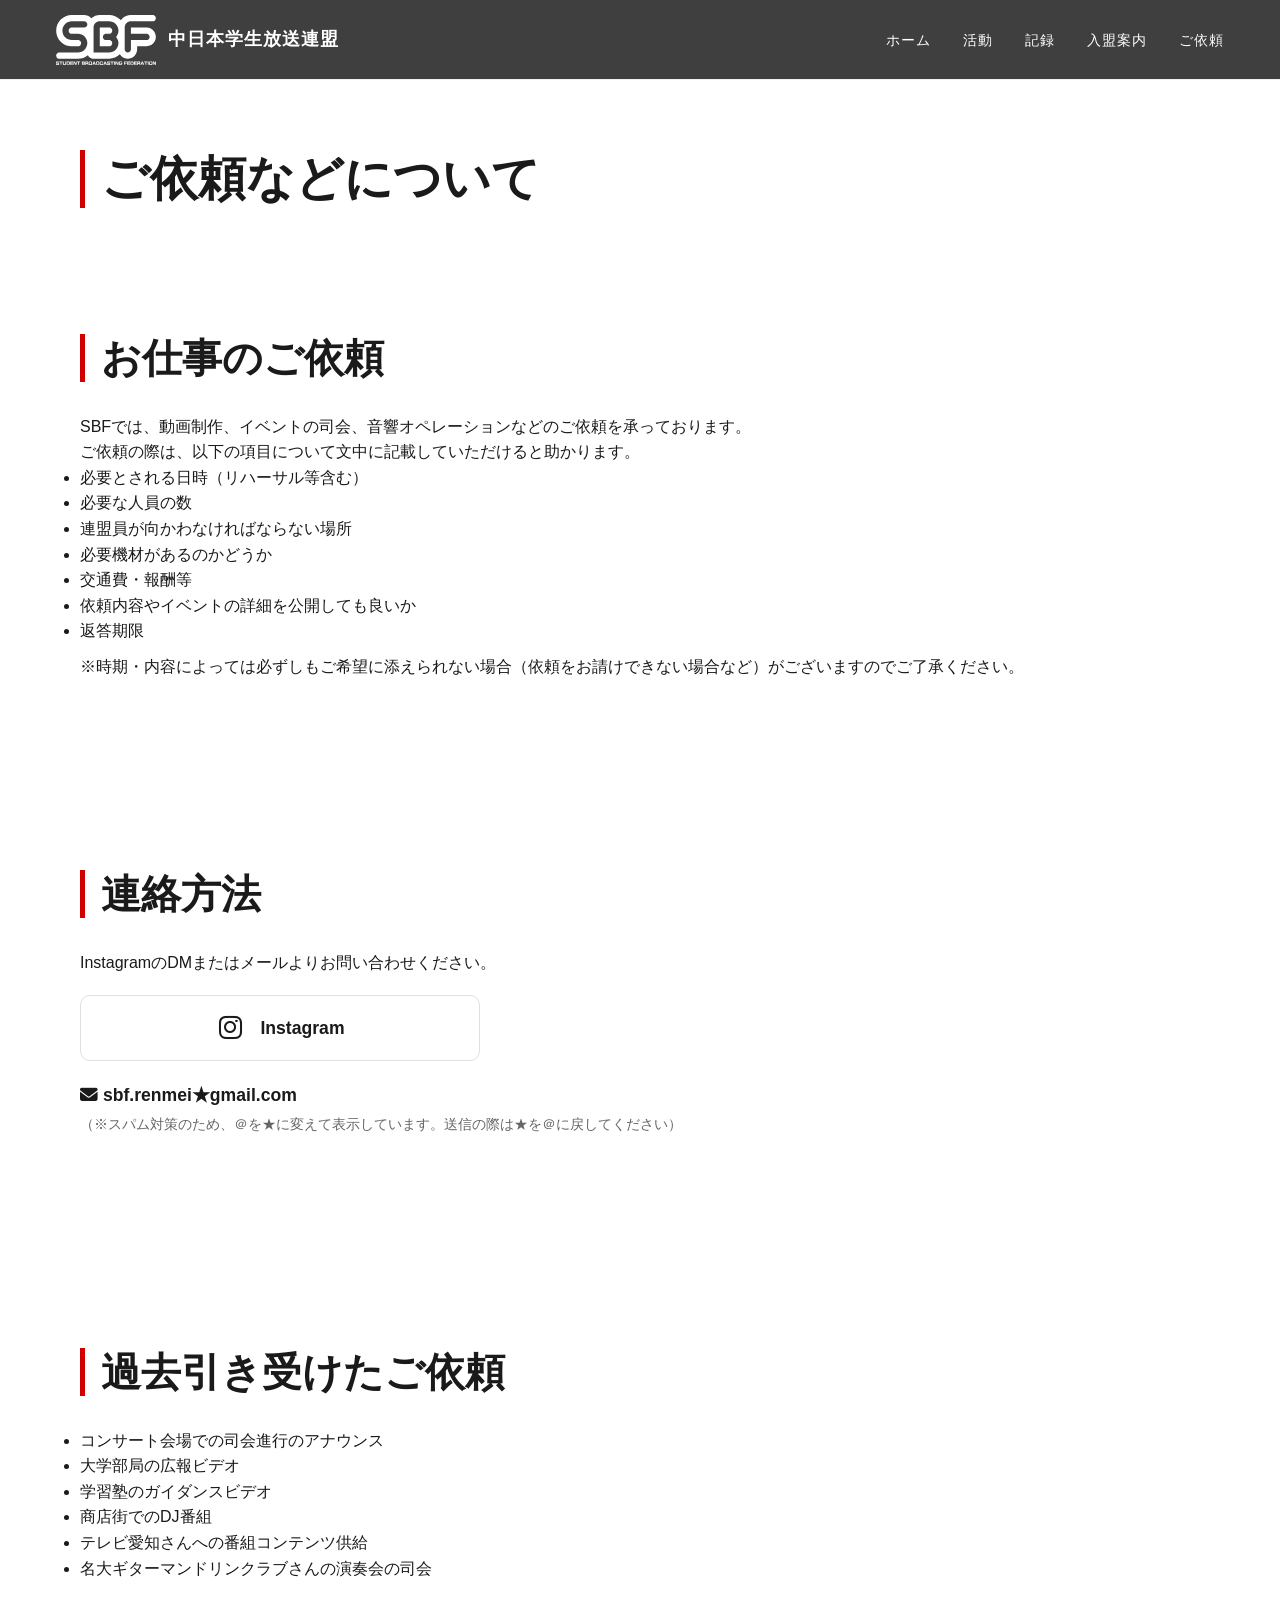
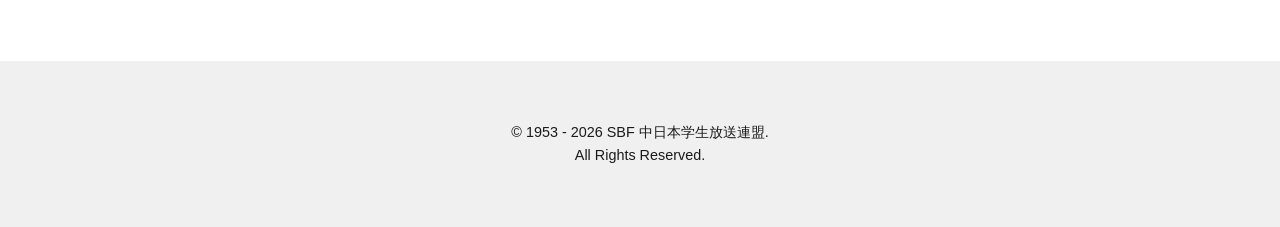
<file: guide/request/index.html>
<!DOCTYPE html>
<html lang="ja">

<head>
    <meta charset="UTF-8">
    <meta name="viewport" content="width=device-width, initial-scale=1.0">
    <title>ご依頼などについて - SBF</title>
    <link rel="stylesheet" href="../../css/style.css">
    <link rel="stylesheet" href="https://cdnjs.cloudflare.com/ajax/libs/font-awesome/6.4.0/css/all.min.css">
</head>

<body>
    <header>
        <div class="container">
            <a href="../../" class="logo">
                <img src="../../images/logo_toumei_white.svg" alt="SBF Logo" style="height: 50px; width: auto;">
                <span class="logo-text-ja">中日本学生放送連盟</span>
            </a>
            <button class="hamburger-menu" aria-label="Menu">
                <span></span>
                <span></span>
                <span></span>
            </button>
            <nav>
                <ul>
                    <li><a href="../../">ホーム</a></li>
                    <li class="dropdown">
                        <a href="../../activity/">活動</a>
                        <ul class="dropdown-menu">
                            <li><a href="../../circles/announce/">アナウンス研究会</a></li>
                            <li><a href="../../circles/produce/">プロデュース研究会</a></li>
                            <li><a href="../../circles/technical/">技術研究会</a></li>
                        </ul>
                    </li>
                    <li><a href="../../memory/">記録</a></li>
                    <li><a href="../recruit/">入盟案内</a></li>
                    <li><a href="../request/">ご依頼</a></li>
                </ul>
            </nav>
        </div>
    </header>

    <!-- Mobile Navigation (New Structure) -->
    <nav id="mobile-nav">
        <ul>
            <li><a href="../../">ホーム</a></li>
            <li><a href="../../activity/">活動</a></li>
            <li><a href="../../circles/announce/">アナウンス研究会</a></li>
            <li><a href="../../circles/produce/">プロデュース研究会</a></li>
            <li><a href="../../circles/technical/">技術研究会</a></li>
            <li><a href="../../memory/">記録</a></li>
            <li><a href="../recruit/">入盟案内</a></li>
            <li><a href="../request/">ご依頼</a></li>
        </ul>
    </nav>

    <!-- Seasonal Banner -->
    <div class="seasonal-banner" style="display: none;">
        <a href="../recruit/">新入生・入盟についてはこちら <i class="fa-solid fa-chevron-right"></i></a>
    </div>

    <div class="container" style="padding-top: 120px;">
        <h1>ご依頼などについて</h1>

        <section>
            <h2>お仕事のご依頼</h2>
            <p>SBFでは、動画制作、イベントの司会、音響オペレーションなどのご依頼を承っております。</p>
            <p>ご依頼の際は、以下の項目について文中に記載していただけると助かります。</p>
            <ul>
                <li>必要とされる日時（リハーサル等含む）</li>
                <li>必要な人員の数</li>
                <li>連盟員が向かわなければならない場所</li>
                <li>必要機材があるのかどうか</li>
                <li>交通費・報酬等</li>
                <li>依頼内容やイベントの詳細を公開しても良いか</li>
                <li>返答期限</li>
            </ul>
            <p style="margin-top: 10px;">※時期・内容によっては必ずしもご希望に添えられない場合（依頼をお請けできない場合など）がございますのでご了承ください。
            </p>
        </section>

        <section>
            <h2>連絡方法</h2>
            <p style="margin-bottom: 20px;">InstagramのDMまたはメールよりお問い合わせください。</p>
            <div class="sns-button-list"
                style="display: flex; flex-direction: column; gap: 12px; max-width: 400px; margin-bottom: 20px;">
                <a href="https://www.instagram.com/sbf_renmei?igsh=MW82azhxNjhtOTZ4" target="_blank" class="sns-btn">
                    <i class="fa-brands fa-instagram"></i> Instagram
                </a>
            </div>
            <p style="margin-bottom: 20px; font-weight: bold; font-size: 1.1rem;">
                <i class="fa-solid fa-envelope"></i> sbf.renmei★gmail.com<br>
                <span
                    style="font-size: 0.9rem; font-weight: normal; color: #666;">（※スパム対策のため、＠を★に変えて表示しています。送信の際は★を＠に戻してください）</span>
            </p>
        </section>

        <section>
            <h2>過去引き受けたご依頼</h2>
            <ul>
                <li>コンサート会場での司会進行のアナウンス</li>
                <li>大学部局の広報ビデオ</li>
                <li>学習塾のガイダンスビデオ</li>
                <li>商店街でのDJ番組</li>
                <li>テレビ愛知さんへの番組コンテンツ供給</li>
                <li>名大ギターマンドリンクラブさんの演奏会の司会</li>
            </ul>
        </section>
    </div>



    <footer>
        <div class="container text-center">
            <p>&copy; 1953 - 2026 SBF 中日本学生放送連盟.<br>All Rights Reserved.</p>
        </div>
    </footer>
    <script src="../../js/main.js"></script>
</body>

</html>
</file>
<file: css/style.css>
@import 'timeline.css';

:root {
  /* Color Palette - Strict Black, White, Red */
  --color-black: #1a1a1a;
  --color-white: #FFFFFF;
  --color-red: #D00000;
  --color-gray: #f0f0f0;
  /* Light gray for backgrounds/borders */
  --text-main: #1a1a1a;
  --bg-main: #FFFFFF;

  /* Typography */
  --font-main: "Helvetica Neue", Arial, "Hiragino Kaku Gothic ProN", "Hiragino Sans", Meiryo, sans-serif;
  --font-logo: "Impact", "Arial Black", sans-serif;

  /* Spacing */
  --spacing-sm: 8px;
  --spacing-md: 16px;
  --spacing-lg: 32px;
  --spacing-xl: 64px;

  /* Layout */
  --header-height: 80px;
  --max-width: 1200px;
}

* {
  box-sizing: border-box;
  margin: 0;
  padding: 0;
}

html {
  background-color: var(--bg-main);
  overflow-x: hidden;
  /* Fix: Prevent horizontal scroll (root level) */
  width: 100%;
}

body {
  background-color: var(--bg-main);
  color: var(--text-main);
  font-family: var(--font-main);
  line-height: 1.6;
  -webkit-font-smoothing: antialiased;
  overflow-x: hidden;
  /* Fix: Prevent horizontal scroll (body level) */
  width: 100%;
  position: relative;
  /* Ensure overflow hidden context works */
}

body> :not(header) {
  animation: pageFadeIn 1.2s ease-out 0.2s backwards;
}

@keyframes pageFadeIn {
  from {
    opacity: 0;
  }

  to {
    opacity: 1;
  }
}

a {
  color: var(--text-main);
  text-decoration: none;
  transition: color 0.3s ease;
}

a:hover {
  color: var(--color-red);
}

img {
  max-width: 100%;
  display: block;
}

/* Utilities */
.container {
  width: 90%;
  max-width: var(--max-width);
  margin: 0 auto;
  padding: 0 var(--spacing-md);
}

.text-center {
  text-align: center;
}

.text-red {
  color: var(--color-red);
}

.bg-black {
  background-color: var(--color-black);
  color: var(--color-white);
}

.bg-white {
  background-color: var(--color-white);
  color: var(--color-black);
}

/* Buttons */
.btn {
  display: inline-block;
  padding: 12px 32px;
  border: 2px solid var(--text-main);
  color: var(--text-main);
  font-weight: bold;
  letter-spacing: 1px;
  transition: all 0.3s ease;
  background: transparent;
  cursor: pointer;
}

.btn:hover {
  background-color: var(--color-red);
  border-color: var(--color-red);
  color: var(--color-white);
}

.btn-primary {
  background-color: var(--color-red);
  border-color: var(--color-red);
  color: var(--color-white);
}

.btn-primary:hover {
  background-color: transparent;
  color: var(--color-red);
}

/* Header */
header {
  position: fixed;
  top: 0;
  left: 0;
  width: 100%;
  height: var(--header-height);
  background-color: rgba(30, 30, 30, 0.85);
  /* Lighter Black (Dark Gray) */
  backdrop-filter: blur(5px);
  z-index: 2002;
  /* Fix: Ensure header stays above mobile nav (1900) */
  display: flex;
  align-items: center;
  border-bottom: 1px solid var(--color-gray);
}

header .container {
  display: flex;
  justify-content: space-between;
  align-items: center;
  width: 100%;
}


.logo {
  font-family: var(--font-logo);
  font-size: 2rem;
  font-weight: bold;
  letter-spacing: 2px;
  color: var(--color-white);
  /* White text for logo */
  display: flex;
  /* Ensure alignment */
  align-items: center;
}

.logo img {
  /* No filter needed for white logo on black header */
  filter: none;
}

.logo span {
  color: var(--color-red);
}

.logo-text-ja {
  font-size: 1.1rem;
  margin-left: 12px;
  color: var(--color-white) !important;
  font-weight: bold;
  letter-spacing: 1px;
}

nav ul {
  display: flex;
  list-style: none;
  gap: var(--spacing-lg);
}

nav a {
  font-size: 0.9rem;
  text-transform: uppercase;
  letter-spacing: 1px;
  position: relative;
  color: var(--color-white);
  /* White links */
}

nav a::after {
  content: '';
  position: absolute;
  bottom: -4px;
  left: 0;
  width: 0;
  height: 2px;
  background-color: var(--color-red);
  transition: width 0.3s ease;
}

nav a:hover::after {
  width: 100%;
}

/* Seasonal Banner */
.seasonal-banner {
  position: fixed;
  top: var(--header-height);
  /* 80px */
  left: 0;
  width: 100%;
  background-color: rgba(255, 255, 255, 0.9);
  color: var(--text-main);
  text-align: center;
  padding: 10px var(--spacing-md);
  z-index: 1800;
  /* Below mobile nav overlay (1900) and header (2002) */
  box-shadow: 0 2px 10px rgba(0, 0, 0, 0.1);
  backdrop-filter: blur(5px);
  border-bottom: 5px solid var(--color-red);
  transition: all 0.3s ease;
}

.seasonal-banner a {
  color: var(--text-main);
  font-weight: bold;
  font-size: 1rem;
  display: flex;
  justify-content: center;
  align-items: center;
  gap: 8px;
  position: static;
  /* Override default nav a relative positioning */
  transition: color 0.3s ease;
}

.seasonal-banner a::after {
  display: none;
  /* Removed hover underline for this specific banner */
}

.seasonal-banner a:hover {
  text-decoration: none;
  color: var(--color-red);
}

/* Make sure container spacing accounts for banner when visible
   The easiest way is to push the first element but since the banner is conditionally visible,
   an easier approach is to just let it overlay slightly, or we handle it via JS adding a padding class.
   For now, a simple overlay is fine since section padding is 80px from top already. */

/* Dropdown Navigation */
.dropdown {
  position: relative;
}

.dropdown-menu {
  position: absolute;
  top: 100%;
  left: 0;
  background-color: rgba(30, 30, 30, 0.85);
  /* Matches Header */
  min-width: 200px;
  list-style: none;
  padding: var(--spacing-sm) 0;
  display: none;
  flex-direction: column;
  gap: 0;
  border-top: 2px solid var(--color-red);
  box-shadow: 0 5px 15px rgba(0, 0, 0, 0.5);
  z-index: 1001;
}

.dropdown:hover .dropdown-menu {
  display: flex;
}

.dropdown-menu li {
  width: 100%;
}

.dropdown-menu a {
  display: block;
  padding: 10px 20px;
  color: var(--color-white);
  /* White text */
  text-decoration: none;
  font-size: 0.85rem;
  transition: background-color 0.2s ease;
  white-space: nowrap;
}

.dropdown-menu a:hover {
  background-color: var(--color-red);
  color: var(--color-white);
}

.dropdown-menu a::after {
  display: none;
}

/* Typography styles */
h1,
h2,
h3 {
  font-weight: 700;
  line-height: 1.2;
}

h1 {
  font-size: 3rem;
  margin-top: 30px;
  margin-bottom: var(--spacing-md);
  border-left: 5px solid var(--color-red);
  padding-left: var(--spacing-md);
}

h2 {
  font-size: 2.5rem;
  margin-top: 30px;
  margin-bottom: var(--spacing-lg);
  border-left: 5px solid var(--color-red);
  padding-left: var(--spacing-md);
}

h3 {
  font-size: 1.8rem;
  margin-bottom: var(--spacing-md);
}

/* Section Spacing */
section {
  padding: 80px 0;
}

/* SNS Icons - Uniform Sizing & Color */
.sns-icon {
  height: 48px;
  width: 48px;
  object-fit: contain;
  transition: transform 0.3s ease;
  /* NO filter needed for black icons on white if original is black, 
     but assuming original might be black. 
     If original is white, we need invert. 
     Safe bet: if original was black and we had invert(1) for dark mode, remove invert.
     Let's assume we want them BLACK now. */
}

.sns-icon:hover {
  transform: scale(1.1);
}

/* Font Awesome Icon to match */
.fa-brands {
  font-size: 56px;
  /* Increased from 48px */
  color: var(--text-main);
  transition: transform 0.3s ease;
  display: inline-block;
}

/* SNS Links Container */
.sns-links {
  display: flex;
  gap: 30px;
  align-items: center;
  flex-wrap: wrap;
  /* Safety wrap */
  justify-content: center;
  /* Center items */
}

.sns-links a {
  color: #000;
  text-decoration: none;
  padding: 5px;
  /* Add some clickable area */
}

/* SNS Icon Images (SVG) */
.sns-icon-img {
  height: 44px;
  /* Increased from 32px */
  width: auto;
  vertical-align: middle;
  transition: transform 0.2s ease;
  filter: brightness(0);
}

.sns-icon-img-small {
  height: 28px;
  /* Increased from 22px */
  width: auto;
  vertical-align: middle;
  filter: brightness(0);
}

.sns-links a i {
  transition: transform 0.2s ease;
}

.sns-links a:hover .sns-icon-img,
.sns-links a:hover i {
  transform: scale(1.15);
}

.sns-button-list {
  display: none;
  flex-direction: column;
  gap: 16px;
  /* Increased gap */
  width: 100%;
}

.sns-btn {
  display: flex;
  align-items: center;
  justify-content: center;
  gap: 15px;
  /* Increased gap */
  padding: 18px;
  /* Increased from 14px */
  border-radius: 10px;
  background-color: #fff;
  border: 1px solid #e0e0e0;
  text-decoration: none;
  font-weight: bold;
  color: var(--text-main);
  transition: all 0.2s ease;
  font-size: 1.1rem;
  /* Increased from 1rem */
}

.sns-btn i {
  font-size: 26px;
  /* Increased from 20px */
  width: 30px;
  /* Increased from 24px */
  text-align: center;
}

.sns-btn:hover {
  background-color: #f9f9f9;
  border-color: var(--color-red);
}

@media (max-width: 768px) {
  .sns-button-list {
    display: flex;
  }
}

@media (max-width: 480px) {
  .sns-links {
    gap: 20px;
  }

  /* Resetting old Font Awesome specific styles */
  .sns-links a {
    width: auto;
  }
}

/* Animations */
@keyframes fadeInUp {
  from {
    opacity: 0;
    transform: translateY(20px);
  }

  to {
    opacity: 1;
    transform: translateY(0);
  }
}

/* Hero Section */
#hero {
  height: 100vh;
  display: flex;
  align-items: center;
  justify-content: center;
  background: url('../images/top.jpg') no-repeat center center/cover;
  position: relative;
}

@media (max-width: 768px) {
  #hero {
    height: 60vh;
    /* Reduces overwhelming vertical height on mobile */
    min-height: 400px;
  }
}

/* Hero Logo - Invert color for white background if it's a white logo */
.hero-logo {
  max-width: 80%;
  width: 500px;
  height: auto;
  filter: invert(1);
  /* Turns white logo to black */
}

/* Utility Classes */
/* Scroll Animation Classes */
.fade-in-up {
  opacity: 0;
  transform: translateY(20px);
  transition: opacity 0.8s ease-out, transform 0.8s ease-out;
}

.fade-in-up.in-view {
  opacity: 1;
  transform: translateY(0);
}

/* Apply to elements */
/* Apply to elements - These will be added via HTML classes */

/* Delay animations slightly for staggered effect if needed, but keeping simple for now */

/* Premium Hover Effects */
.card:hover,
.work-card:hover {
  transform: translateY(-5px);
  box-shadow: 0 10px 30px rgba(0, 0, 0, 0.1);
  /* Lighter shadow for light theme */
  transition: all 0.3s ease;
}

.youtube-banner-container:hover {
  transform: translateY(-5px);
  box-shadow: 0 10px 30px rgba(0, 0, 0, 0.15) !important;
}

.youtube-banner-container a,
.youtube-banner-container a:hover,
.youtube-banner-container a:hover h3,
.youtube-banner-container a:hover span,
.youtube-banner-container a:hover p {
  color: inherit !important;
}

.youtube-banner-container a:hover span:last-child {
  background-color: #ff0000 !important;
  color: #fff !important;
}

.btn:hover {
  box-shadow: 0 5px 15px rgba(0, 0, 0, 0.1);
  transform: translateY(-2px);
}

.btn-primary:hover {
  box-shadow: 0 5px 15px rgba(208, 0, 0, 0.3);
}

/* Footer */
/* Footer */
footer {
  background-color: var(--color-gray);
  /* Slight off-white/gray */
  padding: 60px 0;
  border-top: none;
  font-size: 0.9rem;
  color: var(--text-main);
}

/* =========================================
   Mobile Hamburger Menu
   ========================================= */
.hamburger-menu {
  display: none;
  background: none;
  border: none;
  cursor: pointer;
  padding: 10px;
  z-index: 2000;
  flex-direction: column;
  justify-content: space-around;
  width: 40px;
  height: 40px;
}

.hamburger-menu span {
  display: block;
  width: 100%;
  height: 3px;
  background-color: var(--color-white);
  /* Fixed: Visible on dark header */
  border-radius: 0;
  /* Fix: Sharp edges, not handwritten style */
  transition: all 0.3s ease;
}

/* Hide mobile nav heavily on desktop */
#mobile-nav {
  display: none;
}

.mobile-only {
  display: none !important;
}

@media (max-width: 768px) {
  .desktop-only {
    display: none !important;
  }

  .mobile-only {
    display: block !important;
  }

  .hamburger-menu {
    display: flex;
    /* Removed position: fixed to allow flexbox centering in header */
    z-index: 2001;
    /* Keep high priority */
  }

  /* Hide default nav on mobile */
  /* Hide default nav on mobile */
  header nav {
    display: none;
  }

  /* =========================================
     Mobile Navigation (Separate Structure)
     ========================================= */
  #mobile-nav {
    position: fixed;
    top: 0;
    left: 0;
    width: 100%;
    height: 100vh;
    background-color: rgba(20, 20, 20, 0.90);
    backdrop-filter: blur(10px);
    z-index: 1900;
    display: flex;
    flex-direction: column;
    justify-content: flex-start;
    align-items: center;
    padding-top: 120px;
    /* Reduced from 100px */
    padding-bottom: 20px;
    /* Reduced from 50px */
    overflow-y: auto;

    opacity: 0;
    visibility: hidden;
    transition: all 0.3s ease;
  }

  /* Fix: Prevent overlapping logo text on small screens */
  @media (max-width: 480px) {
    .logo-text-ja {
      display: block;
      /* Ensure visible */
      font-size: 0.9rem;
      /* Smaller than original (1.1) but visible */
      margin-left: 8px;
    }
  }

  #mobile-nav.active {
    opacity: 1;
    visibility: visible;
  }

  #mobile-nav ul {
    list-style: none;
    text-align: center;
    width: 100%;
    padding: 0;
    margin: 0;
    display: flex;
    /* Ensure it's flex */
    flex-direction: column;
    /* Fix: Stack items vertically */
    gap: 0;
    /* Fix: Remove inherited gap from global nav ul */
  }

  #mobile-nav li {
    margin: 10px 0;
    /* Reduced from 15px */
    width: 100%;
  }

  #mobile-nav a {
    color: var(--color-white);
    text-decoration: none;
    font-size: 1.1rem;
    /* Reverted to 1.1rem */
    font-weight: bold;
    display: block;
    width: 100%;
    padding: 5px 0;
    /* Add slight padding for touch target */
  }

  /* Prevent body scroll */
  body.menu-open {
    overflow: hidden;
  }

  /* Hamburger Animation */
  /* Hamburger Animation - Perfect Center Cross */
  .hamburger-menu {
    position: relative;
    /* Context for absolute positioning */
  }

  .hamburger-menu span {
    position: absolute;
    left: 10%;
    /* 4px padding-ish */
    width: 80%;
    /* 32px width inside 40px box */
    height: 3px;
    background-color: var(--color-white);
    border-radius: 0;
    transition: all 0.3s ease;
  }

  /* Default State (Hamburger) */
  .hamburger-menu span:nth-child(1) {
    top: 25%;
  }

  .hamburger-menu span:nth-child(2) {
    top: 50%;
    transform: translateY(-50%);
  }

  .hamburger-menu span:nth-child(3) {
    bottom: 25%;
  }

  /* Active State (X Cross) */
  .hamburger-menu.active span:nth-child(1) {
    top: 50%;
    transform: translateY(-50%) rotate(45deg);
  }

  .hamburger-menu.active span:nth-child(2) {
    opacity: 0;
  }

  .hamburger-menu.active span:nth-child(3) {
    top: 50%;
    /* Center it first */
    bottom: auto;
    /* Reset bottom */
    transform: translateY(-50%) rotate(-45deg);
  }
}

/* Circles Navigation (Activity Page) */
.circles-nav {
  display: flex;
  gap: 20px;
  margin-bottom: 40px;
  flex-wrap: wrap;
  /* Wrap on smaller screens if row */
}

@media (max-width: 768px) {
  .circles-nav {
    flex-direction: column;
    /* Vertical stack on mobile */
    align-items: stretch;
    /* Full width buttons */
  }

  .circles-nav .btn {
    text-align: center;
    /* Ensure text is centered */
  }
}

/* =========================================
   Circles Grid
   =========================================*/
.circles-grid {
  display: grid;
  grid-template-columns: repeat(auto-fit, minmax(300px, 1fr));
  gap: 30px;
}

/* Fix: Align buttons to bottom */
.circles-grid .card {
  display: flex;
  flex-direction: column;
  height: 100%;
}

.circles-grid .card .btn {
  margin-top: auto;
  align-self: center;
}

@media (max-width: 768px) {
  .circles-grid {

    /* On mobile, user felt 1col stack was "too vertically long" */
    /* Let's keep them stacked but reduce padding/gap to make it compact */
    .circles-grid .card {
      padding: 20px !important;
      /* Override inline style */
    }
  }
}

/* =========================================
 Map Modal (Enlargement)
 ========================================= */
.map-modal {
  position: fixed;
  top: 0;
  left: 0;
  width: 100%;
  height: 100%;
  background-color: rgba(0, 0, 0, 0.9);
  z-index: 3000;
  display: flex;
  justify-content: center;
  align-items: center;
  opacity: 0;
  visibility: hidden;
  transition: all 0.3s ease;
  cursor: zoom-out;
}

.map-modal.active {
  opacity: 1;
  visibility: visible;
}

.map-modal img {
  max-width: 90%;
  max-height: 90%;
  object-fit: contain;
  box-shadow: 0 0 30px rgba(0, 0, 0, 0.5);
  border-radius: 4px;
  transform: scale(0.9);
  transition: transform 0.3s ease;
}

.map-modal.active img {
  transform: scale(1);
}

.close-modal {
  position: absolute;
  top: 20px;
  right: 20px;
  color: #fff;
  font-size: 40px;
  cursor: pointer;
  line-height: 1;
}

.enlargeable-map {
  transition: transform 0.3s ease;
}

.map-container:hover .enlargeable-map {
  transform: scale(1.02);
}
</file>
